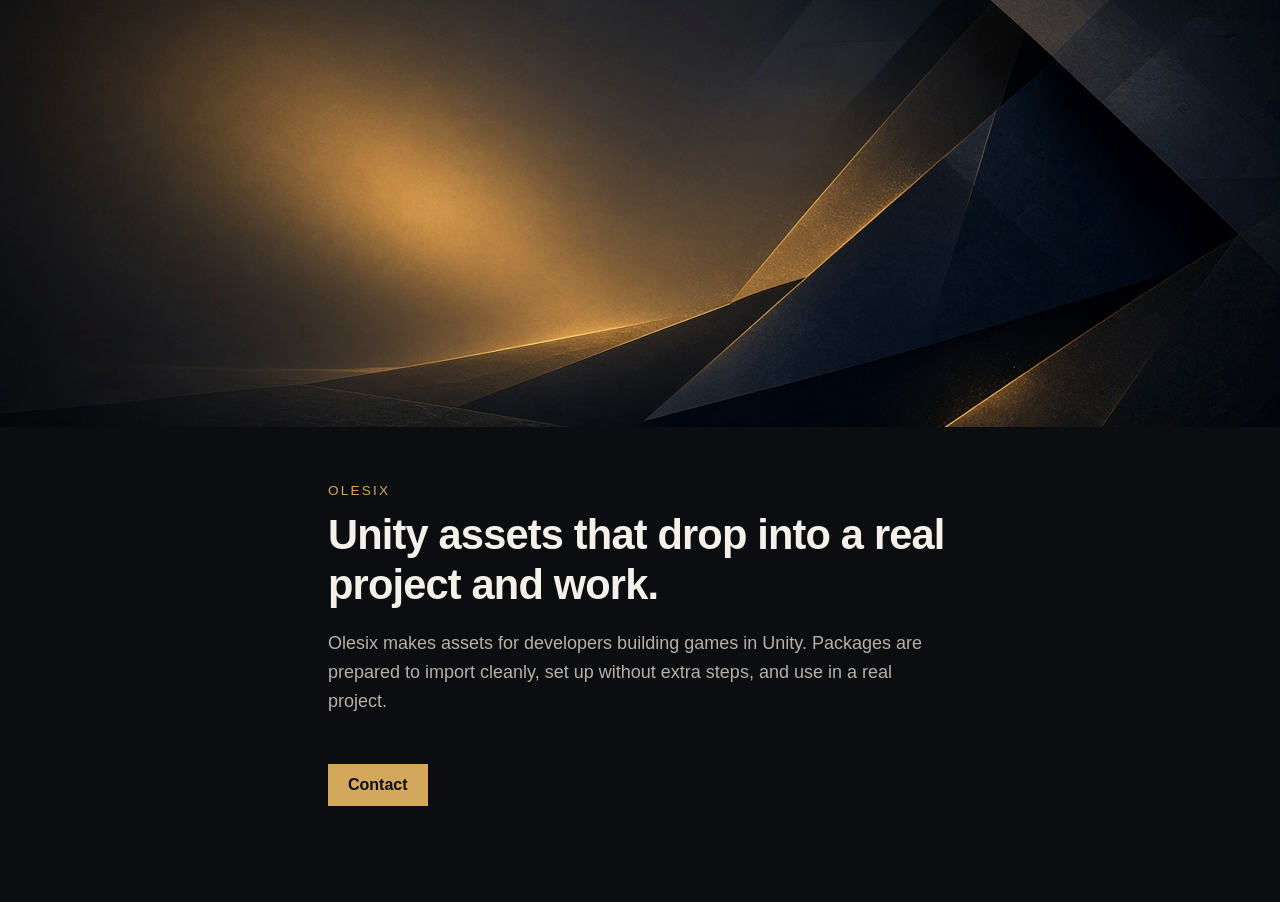
<file: index.html>
<!DOCTYPE html>
<html lang="en">
<head>
  <meta charset="utf-8">
  <meta name="viewport" content="width=device-width, initial-scale=1">
  <title>Olesix</title>
  <meta name="description" content="Unity assets that drop into a real project and work.">
  <link rel="stylesheet" href="style.css">
</head>
<body>
  <header class="hero">
    <img src="banner.png" alt="">
  </header>
  <main>
    <p class="brand">Olesix</p>
    <h1>Unity assets that drop into a real project and work.</h1>
    <p class="lead">Olesix makes assets for developers building games in Unity. Packages are prepared to import cleanly, set up without extra steps, and use in a real project.</p>
    <p><a class="button" href="contact.html">Contact</a></p>
  </main>
</body>
</html>
</file>
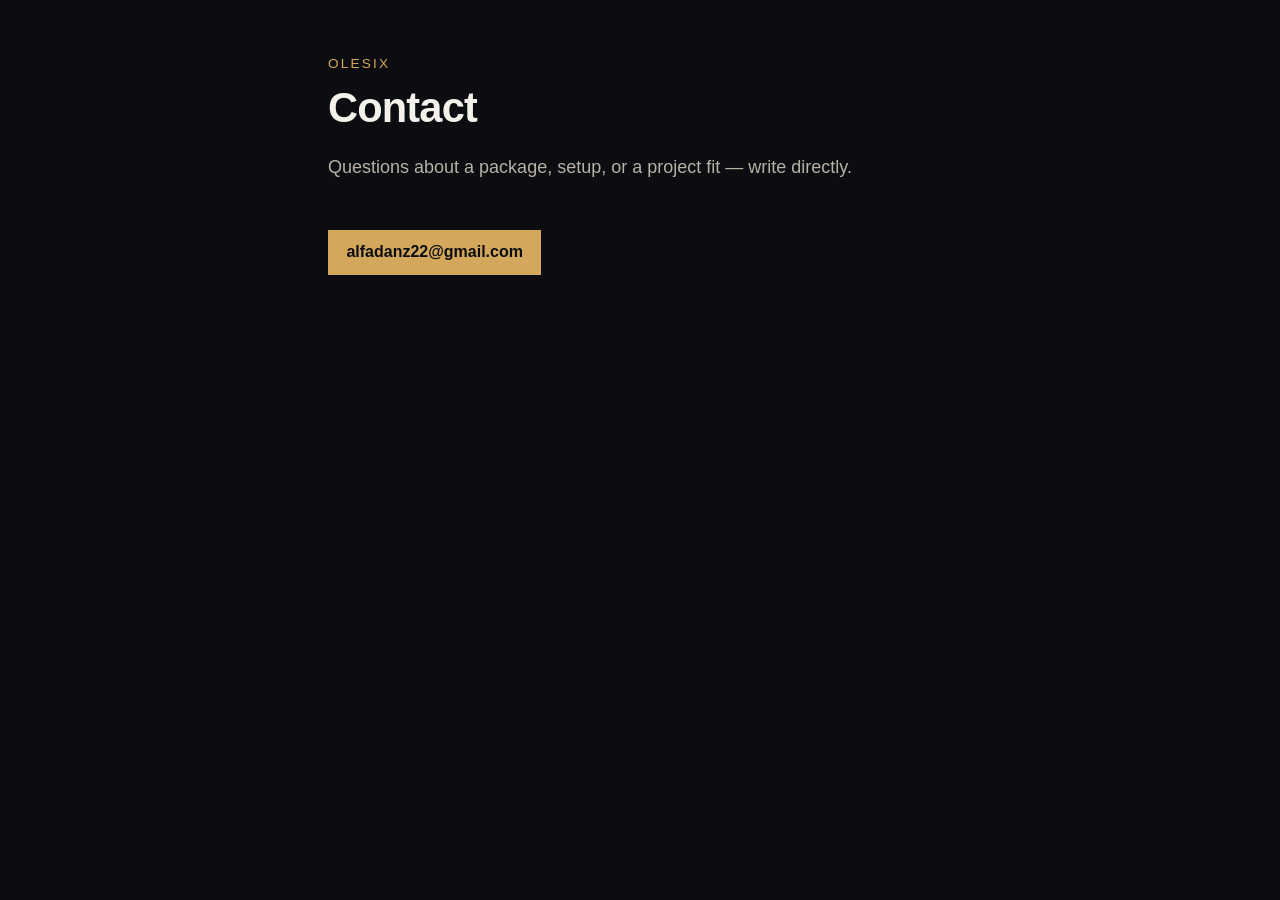
<file: contact.html>
<!DOCTYPE html>
<html lang="en">
<head>
  <meta charset="utf-8">
  <meta name="viewport" content="width=device-width, initial-scale=1">
  <title>Contact — Olesix</title>
  <meta name="description" content="Contact Olesix about Unity assets.">
  <link rel="stylesheet" href="style.css">
</head>
<body>
  <main>
    <p class="brand"><a href="index.html">Olesix</a></p>
    <h1>Contact</h1>
    <p class="lead">Questions about a package, setup, or a project fit — write directly.</p>
    <p><a class="mail" href="mailto:alfadanz22@gmail.com">alfadanz22@gmail.com</a></p>
  </main>
</body>
</html>
</file>
<file: style.css>
:root {
  color-scheme: dark;
  --bg: #0c0d11;
  --text: #f4f1ea;
  --muted: #b7b1a6;
  --gold: #d4a85c;
}

* { box-sizing: border-box; }

body {
  margin: 0;
  background: var(--bg);
  color: var(--text);
  font-family: "Segoe UI", Helvetica, Arial, sans-serif;
}

.hero img {
  display: block;
  width: 100%;
  height: auto;
}

main {
  max-width: 42rem;
  margin: 0 auto;
  padding: 3.5rem 1.5rem 5rem;
}

.brand {
  margin: 0 0 0.75rem;
  color: var(--gold);
  font-size: 0.85rem;
  letter-spacing: 0.16em;
  text-transform: uppercase;
}

.brand a {
  color: inherit;
  text-decoration: none;
}

h1 {
  margin: 0;
  font-size: clamp(1.8rem, 4vw, 2.6rem);
  font-weight: 600;
  line-height: 1.2;
  letter-spacing: -0.02em;
}

.lead {
  margin: 1.25rem 0 0;
  color: var(--muted);
  font-size: 1.125rem;
  line-height: 1.6;
}

.button,
.mail {
  display: inline-block;
  margin-top: 2rem;
  color: var(--bg);
  background: var(--gold);
  text-decoration: none;
  font-weight: 600;
}

.button {
  padding: 0.75rem 1.25rem;
}

.mail {
  padding: 0.85rem 1.15rem;
}
</file>
